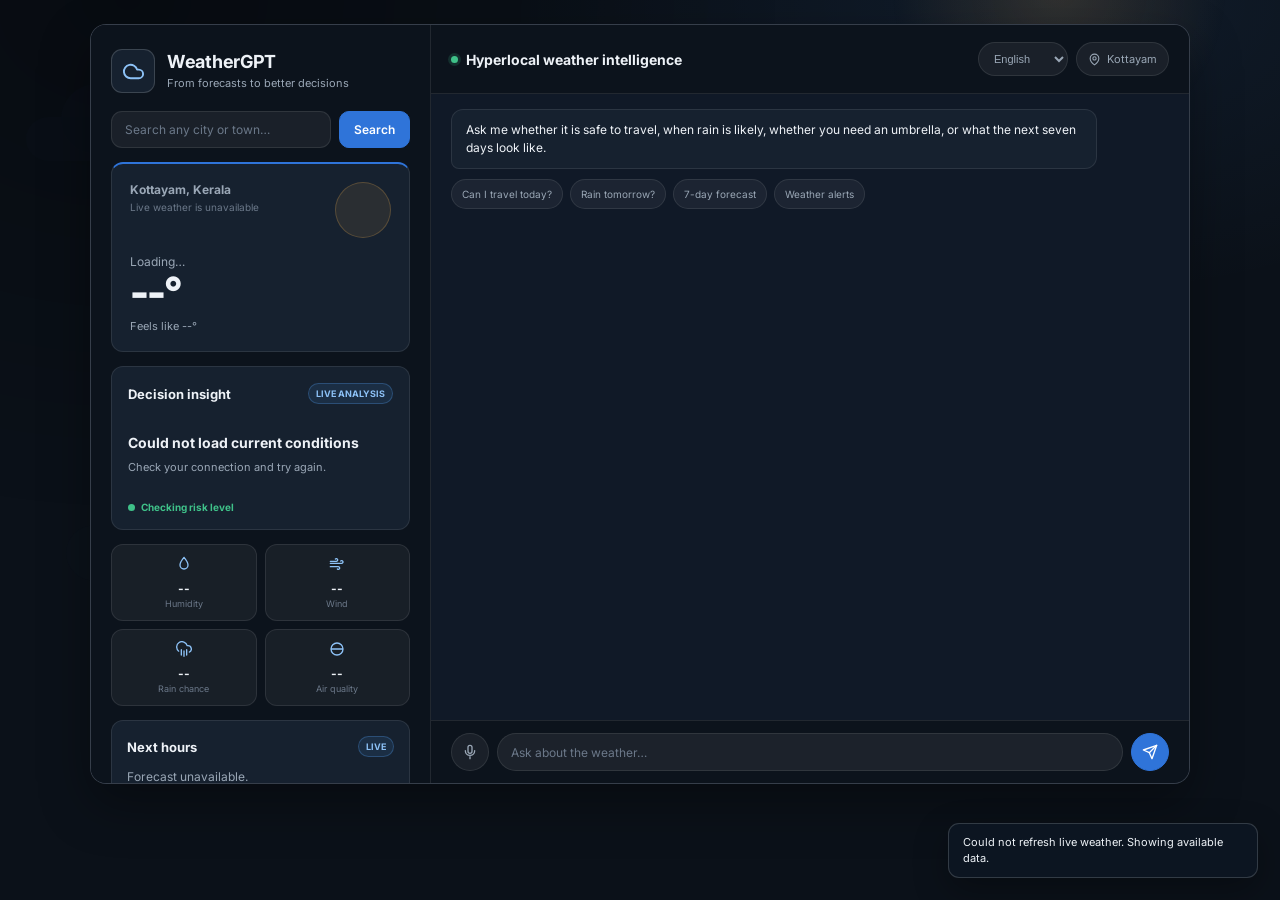
<file: index.html>
<!DOCTYPE html>
<html lang="en">
<head>
  <meta charset="UTF-8">
  <meta name="viewport" content="width=device-width, initial-scale=1.0">
  <meta name="theme-color" content="#0d1724">
  <meta name="description" content="WeatherGPT converts weather data into practical decisions.">
  <title>WeatherGPT — Forecasts to Decisions</title>

  <link rel="preconnect" href="https://fonts.googleapis.com">
  <link rel="preconnect" href="https://fonts.gstatic.com" crossorigin>
  <link href="https://fonts.googleapis.com/css2?family=Inter:wght@400;500;600;700;800&display=swap" rel="stylesheet">

  <link rel="stylesheet" href="styles.css">
</head>

<body>
  <div class="scene" aria-hidden="true">
    <div class="sun-glow"></div>
    <div class="rays"></div>
    <div class="rain" id="rain"></div>
    <div class="lightning"></div>
    <div class="cloud cloud-1"></div>
    <div class="cloud cloud-2"></div>
    <div class="cloud cloud-3"></div>
  </div>

  <main class="app">
    <aside class="sidebar">
      <div class="brand-row">
        <div class="logo" aria-hidden="true">
          <svg width="23" height="23" viewBox="0 0 24 24" fill="none"
               stroke="currentColor" stroke-width="2"
               stroke-linecap="round" stroke-linejoin="round">
            <path d="M17.5 19H9a7 7 0 1 1 6.71-9h1.79a4.5 4.5 0 1 1 0 9Z"/>
          </svg>
        </div>

        <div>
          <div class="brand-name">WeatherGPT</div>
          <div class="brand-tagline">From forecasts to better decisions</div>
        </div>
      </div>

      <section class="dashboard">
        <form class="location-search" id="locationForm">
          <input
            id="locationInput"
            type="search"
            placeholder="Search any city or town…"
            autocomplete="off"
            aria-label="Search city or town"
          >
          <button class="search-btn" type="submit">Search</button>
        </form>

        <article class="hero-card">
          <div class="hero-top">
            <div>
              <div class="hero-location" id="heroLocation">Kottayam, Kerala</div>
              <div class="hero-updated" id="updatedLabel">Loading live conditions…</div>
            </div>

            <div class="hero-icon" id="heroIcon" aria-hidden="true"></div>
          </div>

          <div class="hero-condition" id="heroCondition">Loading…</div>
          <div class="hero-temperature" id="heroTemperature">--°</div>
          <div class="hero-feels" id="heroFeels">Feels like --°</div>
        </article>

        <article class="insight-card">
          <div class="card-heading">
            <h2>Decision insight</h2>
            <span class="tiny-badge">LIVE ANALYSIS</span>
          </div>

          <div>
            <div class="insight-main" id="insightMain">Preparing your local advice…</div>
            <div class="insight-detail" id="insightDetail">
              Weather signals will appear here.
            </div>
          </div>

          <div class="insight-risk" id="insightRisk">
            <span class="risk-dot"></span>
            Checking risk level
          </div>
        </article>
      </section>

      <section class="metrics" aria-label="Current weather metrics">
        <div class="metric">
          <svg width="16" height="16" viewBox="0 0 24 24" fill="none"
               stroke="currentColor" stroke-width="2"
               stroke-linecap="round" stroke-linejoin="round">
            <path d="M12 2s6 7.2 6 11.5a6 6 0 0 1-12 0C6 9.2 12 2 12 2Z"/>
          </svg>
          <span class="metric-value" id="humidityValue">--</span>
          <span class="metric-label">Humidity</span>
        </div>

        <div class="metric">
          <svg width="16" height="16" viewBox="0 0 24 24" fill="none"
               stroke="currentColor" stroke-width="2"
               stroke-linecap="round" stroke-linejoin="round">
            <path d="M9.6 4.6A2 2 0 1 1 11 8H2M12.6 19.4A2 2 0 1 0 14 16H2M17.6 7.6A2 2 0 1 1 19 11H2"/>
          </svg>
          <span class="metric-value" id="windValue">--</span>
          <span class="metric-label">Wind</span>
        </div>

        <div class="metric">
          <svg width="16" height="16" viewBox="0 0 24 24" fill="none"
               stroke="currentColor" stroke-width="2"
               stroke-linecap="round" stroke-linejoin="round">
            <path d="M16 13v8M8 13v8M12 15v8M20 16.58A5 5 0 0 0 18 7h-1.26A8 8 0 1 0 4 15.25"/>
          </svg>
          <span class="metric-value" id="rainValue">--</span>
          <span class="metric-label">Rain chance</span>
        </div>

        <div class="metric">
          <svg width="16" height="16" viewBox="0 0 24 24" fill="none"
               stroke="currentColor" stroke-width="2"
               stroke-linecap="round" stroke-linejoin="round">
            <path d="M3 12h18M3 12a9 9 0 0 1 18 0M3 12a9 9 0 0 0 18 0"/>
          </svg>
          <span class="metric-value" id="aqiValue">--</span>
          <span class="metric-label">Air quality</span>
        </div>
      </section>

      <section class="forecast-card">
        <div class="card-heading">
          <h2>Next hours</h2>
          <span class="tiny-badge" id="forecastSource">LIVE</span>
        </div>

        <div class="forecast-scroll" id="hourlyForecast">
          <div class="loading">Loading hourly forecast…</div>
        </div>
      </section>
    </aside>

    <section class="main-panel">
      <header class="topbar">
        <div class="topbar-title">
          <span class="live-dot"></span>
          Hyperlocal weather intelligence
        </div>

        <div class="top-actions">
          <select class="select" id="languageSelect" aria-label="Language">
            <option value="en">English</option>
            <option value="ml">മലയാളം</option>
          </select>

          <button class="location-btn" id="useLocationBtn" type="button">
            <svg width="13" height="13" viewBox="0 0 24 24" fill="none"
                 stroke="currentColor" stroke-width="2"
                 stroke-linecap="round" stroke-linejoin="round">
              <path d="M20 10c0 6-8 12-8 12S4 16 4 10a8 8 0 1 1 16 0Z"/>
              <circle cx="12" cy="10" r="3"/>
            </svg>
            <span id="locationLabel">Kottayam</span>
          </button>
        </div>
      </header>

      <section class="chat-section">
        <div class="chat-messages" id="messages" aria-live="polite">
          <div class="welcome" id="welcome">
            <div class="welcome-message">
              Ask me whether it is safe to travel, when rain is likely,
              whether you need an umbrella, or what the next seven days look like.
            </div>

            <div class="quick-actions">
              <button class="quick-action" type="button" data-question="Can I travel outside today?">
                Can I travel today?
              </button>
              <button class="quick-action" type="button" data-question="Will it rain tomorrow?">
                Rain tomorrow?
              </button>
              <button class="quick-action" type="button" data-question="Show the 7-day forecast">
                7-day forecast
              </button>
              <button class="quick-action" type="button" data-question="Any severe weather alerts?">
                Weather alerts
              </button>
            </div>
          </div>
        </div>

        <form class="chat-input" id="chatForm">
          <button class="icon-btn" id="micBtn" type="button" title="Voice input" aria-label="Voice input">
            <svg width="16" height="16" viewBox="0 0 24 24" fill="none"
                 stroke="currentColor" stroke-width="2"
                 stroke-linecap="round" stroke-linejoin="round">
              <rect x="9" y="2" width="6" height="12" rx="3"/>
              <path d="M5 10a7 7 0 0 0 14 0M12 19v3"/>
            </svg>
          </button>

          <input
            id="userInput"
            type="text"
            placeholder="Ask about the weather…"
            autocomplete="off"
            aria-label="Ask about the weather"
          >

          <button class="send-btn" type="submit" title="Send" aria-label="Send">
            <svg width="16" height="16" viewBox="0 0 24 24" fill="none"
                 stroke="currentColor" stroke-width="2"
                 stroke-linecap="round" stroke-linejoin="round">
              <path d="m22 2-7 20-4-9-9-4Z"/>
              <path d="M22 2 11 13"/>
            </svg>
          </button>
        </form>
      </section>
    </section>
  </main>

  <div class="toast" id="toast" role="status"></div>

  <script src="script.js"></script>
</body>
</html>
</file>
<file: styles.css>
:root {
      /* A production-grade dark surface, not a scene backdrop.
         One base color, two panel tones, subtle steps between them. */
      --page-dark: #0b1119;
      --page-mid: #0e1620;

      --surface-0: #0c131c;
      --surface-1: #101927;
      --surface-2: #16212f;
      --surface-3: rgba(255, 255, 255, .04);

      --blue: #4f9eff;
      --blue-strong: #2f74d9;
      --blue-soft: #8dc2f7;
      --gold: #e0a34e;
      --green: #3fc189;
      --red: #e2604a;
      --orange: #e0a34e;

      --text-1: #eef2f7;
      --text-2: #9aa7b6;
      --text-3: #6b7889;

      --border: rgba(255, 255, 255, .09);
      --border-strong: rgba(255, 255, 255, .16);

      --radius-sm: 8px;
      --radius-md: 12px;
      --radius-lg: 18px;
      --blur: blur(6px);
    }

    * {
      box-sizing: border-box;
    }

    html,
    body {
      min-height: 100%;
      margin: 0;
    }

    body {
      min-height: 100vh;
      min-height: 100dvh;
      overflow: hidden;
      padding: 24px;
      color: var(--text-1);
      font-family: Inter, -apple-system, BlinkMacSystemFont, "Segoe UI", sans-serif;
      /* Flat base color with one soft light source, top-right — reads as a
         real product background rather than a rendered "scene". */
      background:
        radial-gradient(ellipse 900px 500px at 82% 0%, rgba(79, 158, 255, .08), transparent 60%),
        var(--page-dark);
    }

    button,
    input {
      font: inherit;
    }

    button {
      -webkit-tap-highlight-color: transparent;
    }

    .scene {
      position: fixed;
      inset: 0;
      z-index: 0;
      overflow: hidden;
      pointer-events: none;
    }

    .scene::before {
      content: "";
      position: absolute;
      inset: 0;
      background: radial-gradient(ellipse at 10% 0%, rgba(0, 0, 0, .3), transparent 40%);
    }

    /* Starfield removed — twinkling dots read as a game/concept backdrop,
       not a weather dashboard. */
    .scene::after {
      content: none;
    }

    /* A quiet, mostly-static highlight instead of a breathing "sun" glow. */
    .sun-glow {
      position: absolute;
      top: -180px;
      right: 4%;
      width: 340px;
      height: 340px;
      border-radius: 50%;
      background: radial-gradient(circle, rgba(224, 163, 78, .16), transparent 70%);
    }

    .rays {
      display: none;
    }

    .rain {
      position: absolute;
      inset: 0;
      overflow: hidden;
      -webkit-mask-image: linear-gradient(90deg, black 0%, black 48%, transparent 70%);
      mask-image: linear-gradient(90deg, black 0%, black 48%, transparent 70%);
    }

    .drop {
      position: absolute;
      top: -12%;
      width: 1px;
      height: 60px;
      border-radius: 99px;
      background: linear-gradient(to bottom, transparent, rgba(141, 194, 247, .4));
      animation: fall linear infinite;
    }

    .cloud {
      position: absolute;
      width: 190px;
      height: 44px;
      border-radius: 999px;
      opacity: .22;
      background: rgba(13, 25, 39, .7);
      animation: cloudDrift 34s ease-in-out infinite;
    }

    .cloud::before,
    .cloud::after {
      content: "";
      position: absolute;
      bottom: 7px;
      border-radius: 50%;
      background: inherit;
    }

    .cloud::before {
      left: 35px;
      width: 70px;
      height: 70px;
    }

    .cloud::after {
      left: 87px;
      width: 90px;
      height: 90px;
    }

    .cloud-1 {
      top: 13%;
      left: 2%;
    }

    .cloud-2 {
      top: 30%;
      left: 19%;
      opacity: .28;
      transform: scale(.72);
      animation-delay: -11s;
    }

    .cloud-3 {
      top: 59%;
      left: 7%;
      opacity: .24;
      transform: scale(1.25);
      animation-delay: -19s;
    }

    /* Lightning flourish removed — it read as a decorative gimmick rather
       than a meaningful weather signal. */
    .lightning {
      display: none;
    }

    @keyframes fall {
      to {
        transform: translateY(125vh) translateX(-30px);
      }
    }

    @keyframes cloudDrift {
      0%, 100% {
        margin-left: -24px;
      }

      50% {
        margin-left: 42px;
      }
    }

    @keyframes pulse {
      0%, 100% {
        box-shadow: 0 0 0 0 rgba(76, 221, 160, .38);
      }

      50% {
        box-shadow: 0 0 0 6px rgba(76, 221, 160, 0);
      }
    }

    @keyframes fadeUp {
      from {
        opacity: 0;
        transform: translateY(8px);
      }

      to {
        opacity: 1;
        transform: translateY(0);
      }
    }

    @keyframes spin {
      to {
        transform: rotate(360deg);
      }
    }

    .app {
      position: relative;
      z-index: 2;
      display: flex;
      width: min(1100px, 100%);
      height: min(760px, calc(100vh - 48px));
      height: min(760px, calc(100dvh - 48px));
      margin: auto;
      overflow: hidden;
      border: 1px solid var(--border-strong);
      border-radius: 16px;
      background: var(--surface-1);
      box-shadow: 0 20px 50px rgba(0, 0, 0, .35);
    }

    .sidebar {
      display: flex;
      flex: 0 0 340px;
      flex-direction: column;
      padding: 24px 20px;
      overflow-y: auto;
      border-right: 1px solid var(--border);
      background: var(--surface-0);
    }

    .brand-row {
      display: flex;
      align-items: center;
      gap: 12px;
    }

    .logo {
      display: grid;
      flex: 0 0 auto;
      width: 44px;
      height: 44px;
      place-items: center;
      color: var(--blue-soft);
      border: 1px solid var(--border-strong);
      border-radius: 11px;
      background: var(--surface-2);
    }

    .brand-name {
      color: var(--text-1);
      font-size: 18px;
      font-weight: 700;
      letter-spacing: -.3px;
    }

    .brand-tagline {
      margin-top: 4px;
      color: var(--text-2);
      font-size: 11px;
      line-height: 1.4;
    }

    .side-section {
      margin-top: 30px;
    }

    .side-label {
      margin-bottom: 9px;
      color: var(--text-3);
      font-size: 10px;
      font-weight: 700;
      letter-spacing: 1.3px;
      text-transform: uppercase;
    }

    .side-card {
      padding: 14px;
      border: 1px solid var(--border);
      border-radius: var(--radius-md);
      background: rgba(255, 255, 255, .055);
    }

    .side-card h3 {
      margin: 0;
      color: var(--text-1);
      font-size: 13px;
    }

    .side-card p {
      margin: 7px 0 0;
      color: var(--text-2);
      font-size: 11.5px;
      line-height: 1.55;
    }

    .impact-list {
      display: grid;
      gap: 8px;
      margin-top: 12px;
    }

    .impact-item {
      display: flex;
      align-items: center;
      gap: 9px;
      color: var(--text-2);
      font-size: 11px;
    }

    .impact-icon {
      display: grid;
      width: 25px;
      height: 25px;
      place-items: center;
      color: var(--blue-soft);
      border: 1px solid rgba(85, 167, 255, .25);
      border-radius: 8px;
      background: rgba(85, 167, 255, .11);
    }

    .sidebar-footer {
      margin-top: auto;
      color: var(--text-3);
      font-size: 10px;
      line-height: 1.55;
    }

    .sidebar-footer a {
      color: var(--blue-soft);
    }

    .main-panel {
      display: flex;
      min-width: 0;
      flex: 1;
      flex-direction: column;
    }

    .topbar {
      display: flex;
      align-items: center;
      justify-content: space-between;
      gap: 12px;
      padding: 17px 20px;
      border-bottom: 1px solid var(--border);
      background: var(--surface-0);
    }

    .topbar-title {
      display: flex;
      align-items: center;
      gap: 8px;
      color: var(--text-1);
      font-size: 14px;
      font-weight: 700;
    }

    .live-dot {
      width: 7px;
      height: 7px;
      border-radius: 50%;
      background: var(--green);
      box-shadow: 0 0 0 3px rgba(63, 193, 137, .16);
    }

    .top-actions {
      display: flex;
      align-items: center;
      gap: 8px;
    }

    .select,
    .location-btn,
    .outline-btn {
      min-height: 34px;
      padding: 8px 11px;
      color: var(--text-2);
      font-size: 11px;
      cursor: pointer;
      border: 1px solid var(--border);
      border-radius: 999px;
      outline: none;
      background: rgba(255, 255, 255, .06);
      transition: .2s ease;
    }

    .select:hover,
    .location-btn:hover,
    .outline-btn:hover {
      color: var(--text-1);
      border-color: rgba(85, 167, 255, .5);
      background: rgba(85, 167, 255, .13);
    }

    .location-btn {
      display: flex;
      align-items: center;
      gap: 6px;
      max-width: 170px;
    }

    .location-btn span {
      overflow: hidden;
      text-overflow: ellipsis;
      white-space: nowrap;
    }

    .dashboard {
      display: grid;
      grid-template-columns: 1fr;
      gap: 14px;
      padding: 18px 0 0;
    }

    .location-search {
      display: flex;
      gap: 8px;
      grid-column: 1 / -1;
    }

    .location-search input {
      flex: 1;
      min-width: 0;
      padding: 10px 13px;
      color: var(--text-1);
      font-size: 12px;
      outline: none;
      border: 1px solid var(--border);
      border-radius: 11px;
      background: rgba(255, 255, 255, .06);
    }

    .location-search input:focus {
      border-color: rgba(85, 167, 255, .7);
      box-shadow: 0 0 0 3px rgba(85, 167, 255, .1);
    }

    .location-search input::placeholder {
      color: var(--text-3);
    }

    .search-btn {
      padding: 0 14px;
      color: white;
      font-size: 12px;
      font-weight: 600;
      cursor: pointer;
      border: 1px solid var(--blue-strong);
      border-radius: 10px;
      background: var(--blue-strong);
      transition: background .15s ease;
    }

    .search-btn:hover {
      background: var(--blue);
    }

    .search-btn:focus-visible,
    .location-search input:focus-visible {
      outline: 2px solid var(--blue-soft);
      outline-offset: 2px;
    }

    .hero-card,
    .insight-card,
    .forecast-card {
      border: 1px solid var(--border);
      border-radius: var(--radius-md);
      background: var(--surface-2);
    }

    .hero-card {
      position: relative;
      min-height: 164px;
      padding: 18px;
      overflow: hidden;
      border-top: 2px solid var(--blue-strong);
    }

    .hero-top {
      display: flex;
      align-items: flex-start;
      justify-content: space-between;
      gap: 12px;
    }

    .hero-location {
      color: var(--text-2);
      font-size: 12px;
      font-weight: 700;
    }

    .hero-updated {
      margin-top: 4px;
      color: var(--text-3);
      font-size: 10px;
    }

    .hero-condition {
      margin-top: 16px;
      color: var(--text-2);
      font-size: 12px;
    }

    .hero-temperature {
      margin-top: 2px;
      color: var(--text-1);
      font-size: 42px;
      font-weight: 800;
      letter-spacing: -2px;
      line-height: 1;
    }

    .hero-feels {
      margin-top: 6px;
      color: var(--text-2);
      font-size: 11px;
    }

    .hero-icon {
      display: grid;
      width: 56px;
      height: 56px;
      place-items: center;
      color: var(--gold);
      border: 1px solid rgba(224, 163, 78, .25);
      border-radius: 50%;
      background: rgba(224, 163, 78, .1);
    }

    .insight-card {
      display: flex;
      flex-direction: column;
      justify-content: space-between;
      min-height: 164px;
      padding: 16px;
    }

    .card-heading {
      display: flex;
      align-items: center;
      justify-content: space-between;
      gap: 8px;
    }

    .card-heading h2 {
      margin: 0;
      color: var(--text-1);
      font-size: 13px;
    }

    .tiny-badge {
      padding: 4px 7px;
      color: var(--blue-soft);
      font-size: 9px;
      font-weight: 700;
      border: 1px solid rgba(85, 167, 255, .27);
      border-radius: 999px;
      background: rgba(85, 167, 255, .1);
    }

    .insight-main {
      margin-top: 15px;
      color: var(--text-1);
      font-size: 14px;
      font-weight: 700;
      line-height: 1.4;
    }

    .insight-detail {
      margin-top: 6px;
      color: var(--text-2);
      font-size: 11px;
      line-height: 1.5;
    }

    .insight-risk {
      display: inline-flex;
      align-items: center;
      gap: 6px;
      margin-top: 12px;
      color: var(--green);
      font-size: 10px;
      font-weight: 700;
    }

    .risk-dot {
      width: 7px;
      height: 7px;
      border-radius: 50%;
      background: currentColor;
    }

    .metrics {
      display: grid;
      grid-template-columns: repeat(2, 1fr);
      gap: 8px;
      margin-top: 14px;
      padding: 0;
    }

    .metric {
      min-width: 0;
      padding: 11px 9px;
      text-align: center;
      border: 1px solid var(--border);
      border-radius: 12px;
      background: rgba(255, 255, 255, .05);
    }

    .metric svg {
      color: var(--blue-soft);
    }

    .metric-value {
      display: block;
      margin-top: 5px;
      color: var(--text-1);
      font-size: 12px;
      font-weight: 700;
      white-space: nowrap;
    }

    .metric-label {
      display: block;
      margin-top: 2px;
      color: var(--text-3);
      font-size: 9px;
    }

    .forecast-card {
      margin: 14px 0 0;
      padding: 15px;
    }

    .forecast-scroll {
      display: flex;
      gap: 8px;
      margin-top: 12px;
      overflow-x: auto;
      scrollbar-width: thin;
    }

    .hour {
      flex: 0 0 67px;
      padding: 9px 6px;
      text-align: center;
      border: 1px solid rgba(255, 255, 255, .09);
      border-radius: 11px;
      background: rgba(255, 255, 255, .045);
    }

    .hour.active {
      border-color: rgba(85, 167, 255, .5);
      background: rgba(85, 167, 255, .14);
    }

    .hour-time {
      color: var(--text-2);
      font-size: 10px;
    }

    .hour-icon {
      margin: 7px 0;
      color: var(--gold);
    }

    .hour-temp {
      color: var(--text-1);
      font-size: 12px;
      font-weight: 700;
    }

    .hour-rain {
      margin-top: 4px;
      color: var(--blue-soft);
      font-size: 9px;
    }

    .chat-section {
      display: flex;
      min-height: 0;
      flex: 1;
      flex-direction: column;
      margin-top: 0;
      border-top: 0;
    }

    .chat-messages {
      display: flex;
      flex: 1;
      flex-direction: column;
      gap: 11px;
      min-height: 125px;
      padding: 15px 20px;
      overflow-y: auto;
      scrollbar-color: rgba(255, 255, 255, .22) transparent;
      scrollbar-width: thin;
    }

    .welcome {
      display: flex;
      flex-direction: column;
      gap: 10px;
    }

    .welcome-message {
      max-width: 90%;
      padding: 11px 14px;
      color: var(--text-1);
      font-size: 12px;
      line-height: 1.5;
      border: 1px solid var(--border);
      border-radius: var(--radius-md);
      border-bottom-left-radius: var(--radius-sm);
      background: var(--surface-2);
    }

    .quick-actions {
      display: flex;
      flex-wrap: wrap;
      gap: 7px;
    }

    .quick-action {
      padding: 8px 10px;
      color: var(--text-2);
      font-size: 10px;
      cursor: pointer;
      border: 1px solid var(--border);
      border-radius: 999px;
      background: rgba(255, 255, 255, .05);
      transition: .2s ease;
    }

    .quick-action:hover {
      color: var(--text-1);
      border-color: rgba(79, 158, 255, .45);
      background: rgba(79, 158, 255, .13);
    }

    .bubble {
      max-width: min(78%, 420px);
      padding: 10px 13px;
      font-size: 12px;
      line-height: 1.5;
      border: 1px solid var(--border);
      border-radius: var(--radius-md);
      animation: fadeUp .2s ease;
    }

    .user-bubble {
      align-self: flex-end;
      color: white;
      border-color: var(--blue-strong);
      border-bottom-right-radius: var(--radius-sm);
      background: var(--blue-strong);
    }

    .bot-bubble {
      align-self: flex-start;
      color: var(--text-1);
      border-bottom-left-radius: var(--radius-sm);
      background: var(--surface-2);
    }

    .error-bubble {
      color: #ffc1ab;
      border-color: rgba(237, 117, 83, .38);
      background: rgba(237, 117, 83, .13);
    }

    .typing {
      display: flex;
      align-self: flex-start;
      gap: 4px;
      padding: 12px 14px;
      border: 1px solid var(--border);
      border-radius: var(--radius-md);
      border-bottom-left-radius: var(--radius-sm);
      background: var(--surface-2);
    }

    .typing span {
      width: 5px;
      height: 5px;
      border-radius: 50%;
      background: var(--blue-soft);
      animation: bounce 1.2s infinite ease-in-out;
    }

    .typing span:nth-child(2) {
      animation-delay: .15s;
    }

    .typing span:nth-child(3) {
      animation-delay: .3s;
    }

    @keyframes bounce {
      0%, 60%, 100% {
        opacity: .45;
        transform: translateY(0);
      }

      30% {
        opacity: 1;
        transform: translateY(-4px);
      }
    }

    .forecast-message-card {
      align-self: flex-start;
      width: min(100%, 390px);
      padding: 13px;
      border: 1px solid var(--border);
      border-radius: var(--radius-md);
      background: var(--surface-2);
      animation: fadeUp .25s ease;
    }

    .forecast-message-card h3 {
      margin: 0;
      color: var(--text-1);
      font-size: 12px;
    }

    .forecast-message-card p {
      margin: 5px 0 0;
      color: var(--text-2);
      font-size: 11px;
    }

    .seven-days {
      display: grid;
      gap: 6px;
      margin-top: 10px;
    }

    .day-row {
      display: grid;
      grid-template-columns: 1fr 38px 55px 44px;
      align-items: center;
      gap: 6px;
      padding: 7px 8px;
      color: var(--text-2);
      font-size: 10px;
      border-radius: 8px;
      background: rgba(255, 255, 255, .045);
    }

    .day-row strong {
      color: var(--text-1);
      font-size: 10px;
    }

    .day-row .day-icon {
      color: var(--gold);
      text-align: center;
    }

    .day-row .day-rain {
      color: var(--blue-soft);
      text-align: right;
    }

    .alert-card {
      display: flex;
      align-self: flex-start;
      align-items: flex-start;
      gap: 9px;
      width: min(100%, 390px);
      padding: 13px;
      border: 1px solid var(--border);
      border-left: 3px solid var(--green);
      border-radius: var(--radius-md);
      background: var(--surface-2);
      animation: fadeUp .25s ease;
    }

    .alert-card.active {
      border-left-color: var(--red);
    }

    .alert-card svg {
      flex-shrink: 0;
      color: var(--green);
    }

    .alert-card.active svg {
      color: var(--red);
    }

    .alert-title {
      color: var(--text-1);
      font-size: 12px;
      font-weight: 700;
    }

    .alert-sub {
      margin-top: 3px;
      color: var(--text-2);
      font-size: 10.5px;
      line-height: 1.45;
    }

    .chat-input {
      display: flex;
      gap: 8px;
      padding: 12px 20px;
      border-top: 1px solid var(--border);
      background: var(--surface-0);
    }

    .chat-input input {
      flex: 1;
      min-width: 0;
      padding: 10px 13px;
      color: var(--text-1);
      font-size: 12px;
      outline: none;
      border: 1px solid var(--border);
      border-radius: 999px;
      background: rgba(255, 255, 255, .065);
    }

    .chat-input input:focus {
      border-color: rgba(85, 167, 255, .72);
      box-shadow: 0 0 0 3px rgba(85, 167, 255, .11);
    }

    .chat-input input::placeholder {
      color: var(--text-3);
    }

    .icon-btn,
    .send-btn {
      display: grid;
      flex: 0 0 auto;
      width: 38px;
      height: 38px;
      place-items: center;
      cursor: pointer;
      transition: .2s ease;
    }

    .icon-btn {
      color: var(--text-2);
      border: 1px solid var(--border);
      border-radius: 50%;
      background: rgba(255, 255, 255, .06);
    }

    .icon-btn:hover {
      color: var(--text-1);
      background: rgba(79, 158, 255, .14);
    }

    .icon-btn.listening {
      color: white;
      border-color: var(--red);
      background: var(--red);
      animation: pulse 1.2s ease-in-out infinite;
    }

    .send-btn {
      color: white;
      border: 1px solid var(--blue-strong);
      border-radius: 50%;
      background: var(--blue-strong);
      transition: background .15s ease;
    }

    .send-btn:hover {
      background: var(--blue);
    }

    .icon-btn:focus-visible,
    .send-btn:focus-visible,
    .quick-action:focus-visible,
    .select:focus-visible,
    .location-btn:focus-visible {
      outline: 2px solid var(--blue-soft);
      outline-offset: 2px;
    }

    .loading {
      color: var(--text-2);
      font-size: 12px;
    }

    .toast {
      position: fixed;
      right: 22px;
      bottom: 22px;
      z-index: 10;
      max-width: 310px;
      padding: 11px 14px;
      color: var(--text-1);
      font-size: 11px;
      line-height: 1.4;
      border: 1px solid var(--border-strong);
      border-radius: 11px;
      background: rgba(13, 23, 35, .9);
      box-shadow: 0 12px 35px rgba(0, 0, 0, .3);
      opacity: 0;
      pointer-events: none;
      transform: translateY(10px);
      transition: .25s ease;
    }

    .toast.show {
      opacity: 1;
      transform: translateY(0);
    }

    /* Mobile layout: keep the complete sidebar and stack everything vertically.
       Nothing is hidden on phones; the page becomes one long, touch-friendly scroll. */
    @media (max-width: 850px) {
      html,
      body {
        width: 100%;
        min-width: 0;
      }

      body {
        padding: 0;
        overflow-x: hidden;
        overflow-y: auto;
      }

      .app {
        display: flex;
        flex-direction: column;
        width: 100%;
        min-width: 0;
        min-height: 100dvh;
        height: auto;
        margin: 0;
        overflow: visible;
        border: 0;
        border-radius: 0;
      }

      .sidebar {
        display: flex;
        flex: 0 0 auto;
        width: 100%;
        min-width: 0;
        max-height: none;
        overflow: visible;
        padding: 18px 14px 14px;
        border-right: 0;
        border-bottom: 1px solid var(--border);
      }

      .main-panel {
        width: 100%;
        min-width: 0;
        flex: 0 0 auto;
      }

      .dashboard {
        width: 100%;
      }

      .main-panel .chat-section {
        min-height: 70dvh;
      }

      .chat-messages {
        min-height: 260px;
      }
    }

    @media (max-width: 610px) {
      .brand-row {
        gap: 10px;
      }

      .brand-name {
        font-size: 17px;
      }

      .brand-tagline {
        font-size: 10px;
      }

      .dashboard {
        grid-template-columns: 1fr;
        gap: 10px;
        padding-top: 14px;
      }

      .location-search {
        width: 100%;
      }

      .location-search input {
        min-width: 0;
        font-size: 12px;
      }

      .search-btn {
        flex: 0 0 auto;
        padding: 0 12px;
      }

      .hero-card,
      .insight-card {
        min-height: 150px;
      }

      .hero-temperature {
        font-size: 38px;
      }

      .metrics {
        grid-template-columns: repeat(2, minmax(0, 1fr));
        gap: 7px;
        margin-top: 10px;
      }

      .metric {
        padding: 10px 7px;
      }

      .forecast-card {
        margin: 10px 0 0;
        padding: 12px;
      }

      .side-section {
        margin-top: 16px;
      }

      .topbar {
        flex-wrap: wrap;
        padding: 12px 14px;
      }

      .topbar-title {
        font-size: 11px;
      }

      .top-actions {
        width: 100%;
        justify-content: space-between;
      }

      .select,
      .location-btn {
        max-width: none;
        min-height: 38px;
      }

      .select {
        flex: 0 0 auto;
      }

      .location-btn {
        flex: 1;
        justify-content: center;
      }

      .dashboard,
      .chat-messages {
        padding-left: 14px;
        padding-right: 14px;
      }

      .metrics {
        padding-left: 0;
        padding-right: 0;
      }

      .chat-input {
        position: sticky;
        bottom: 0;
        z-index: 5;
        padding: 10px 14px;
      }

      .chat-input input {
        min-width: 0;
        font-size: 12px;
      }

      .icon-btn,
      .send-btn {
        width: 40px;
        height: 40px;
      }

      .welcome-message {
        max-width: 100%;
      }

      .bubble {
        max-width: 88%;
      }

      .forecast-message-card,
      .alert-card {
        width: 100%;
      }

      .day-row {
        grid-template-columns: 1fr 34px 50px 42px;
        gap: 5px;
      }

      .toast {
        right: 14px;
        bottom: 70px;
        max-width: calc(100vw - 28px);
      }
    }

    @media (hover: none) {
      .quick-action:hover,
      .icon-btn:hover,
      .send-btn:hover,
      .select:hover,
      .location-btn:hover,
      .outline-btn:hover {
        transform: none;
      }

      .quick-action,
      .icon-btn,
      .send-btn,
      .search-btn,
      .location-btn,
      .select {
        -webkit-tap-highlight-color: transparent;
      }
    }

    @media (prefers-reduced-transparency: reduce) {
      .app,
      .sidebar,
      .topbar,
      .hero-card,
      .insight-card,
      .forecast-card,
      .welcome-message,
      .bubble,
      .forecast-message-card,
      .alert-card,
      .typing,
      .chat-input {
        backdrop-filter: none;
        -webkit-backdrop-filter: none;
      }

      .app {
        background: #101a27;
      }

      .sidebar,
      .topbar,
      .chat-input {
        background: #111d2b;
      }
    }

    @media (prefers-reduced-motion: reduce) {
      *,
      *::before,
      *::after {
        animation-duration: 1ms !important;
        animation-iteration-count: 1 !important;
        scroll-behavior: auto !important;
        transition-duration: 1ms !important;
      }

      .scene {
        display: none;
      }
    }
</file>
